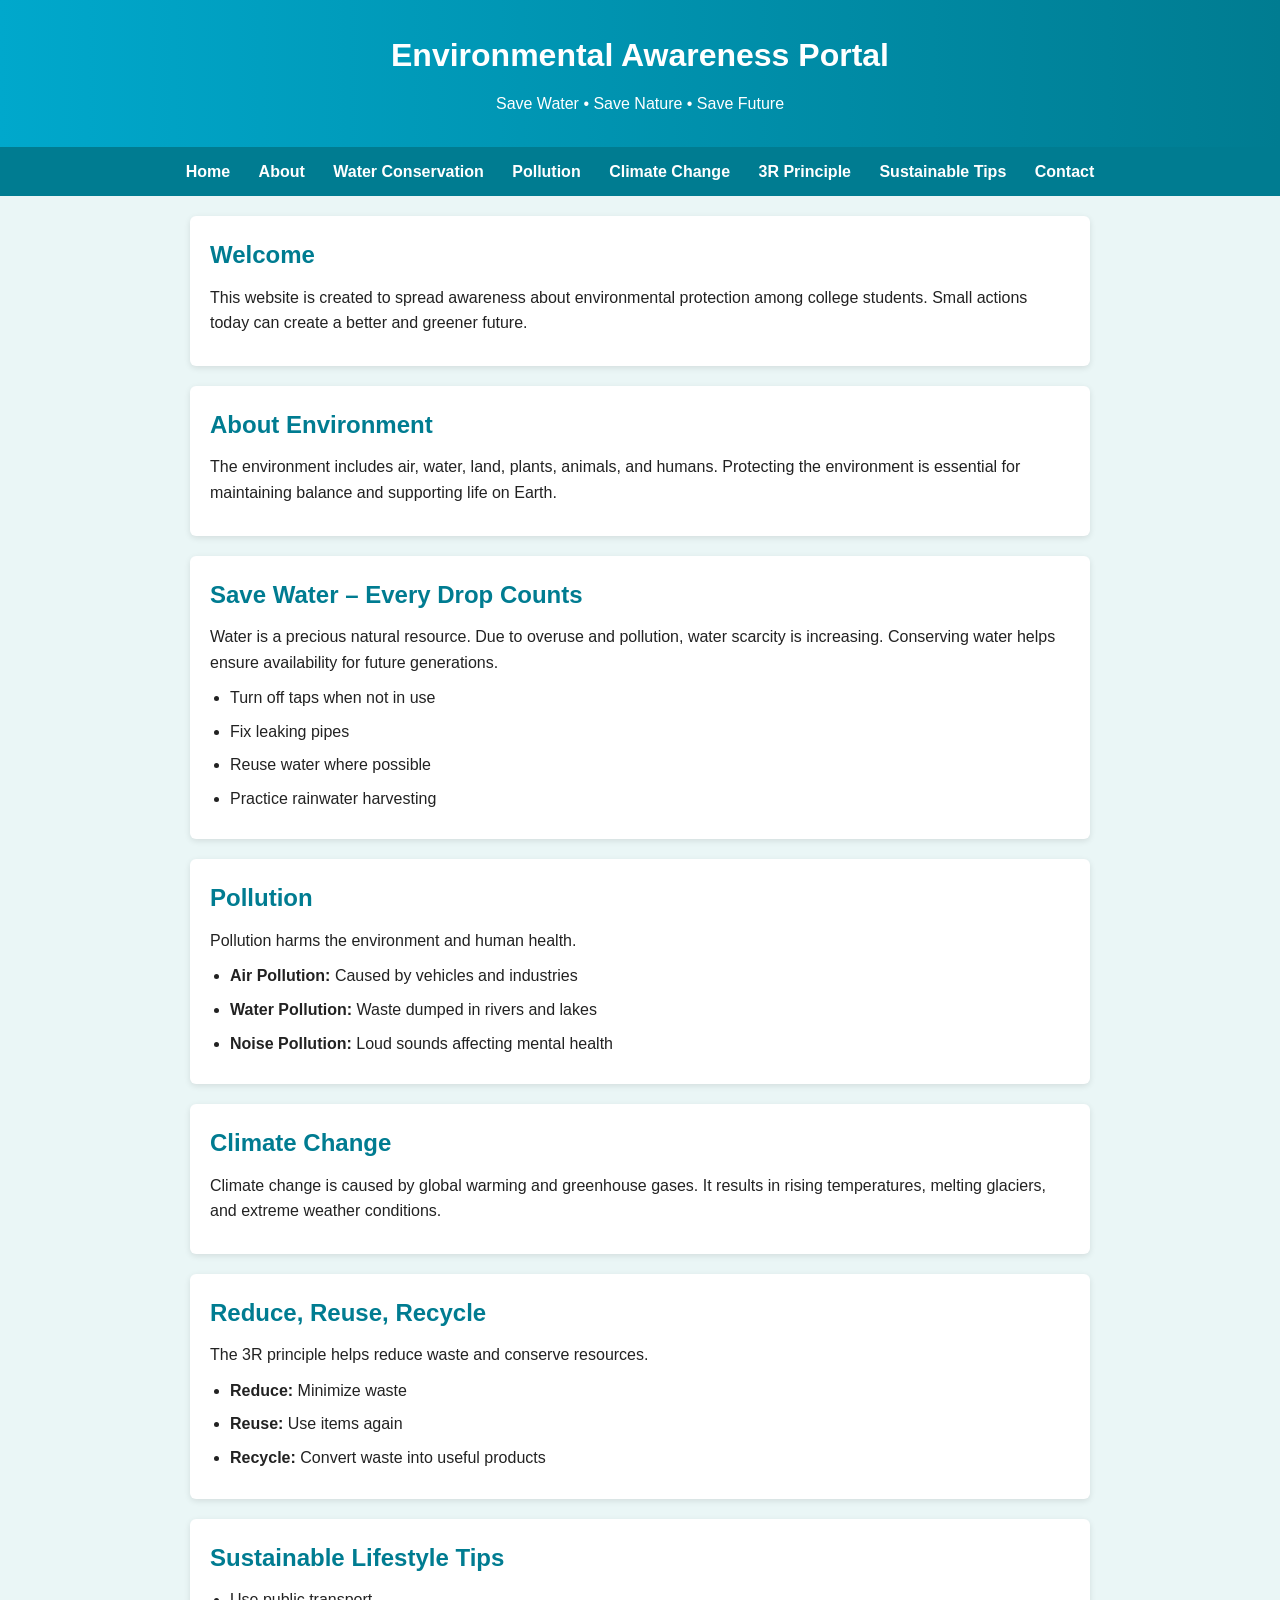
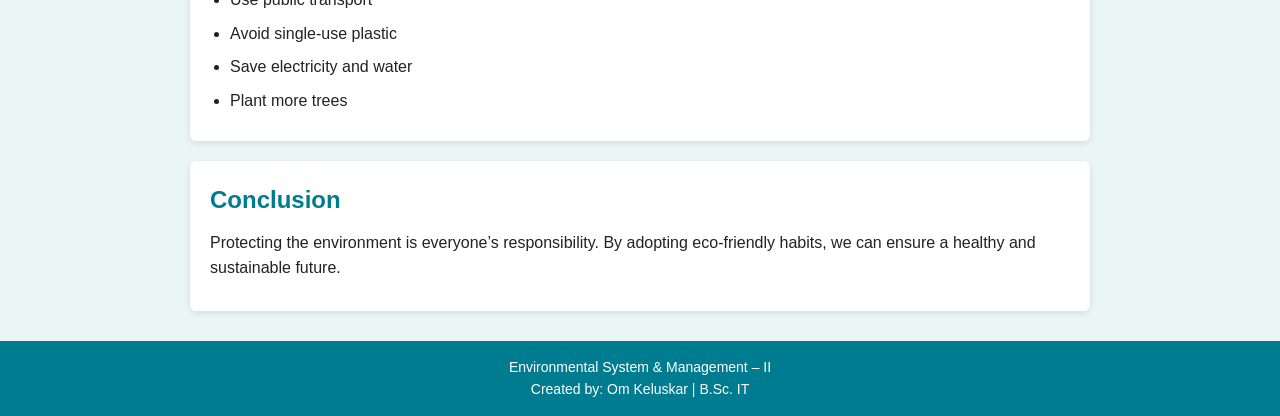
<file: index.html>
<!DOCTYPE html>
<html lang="en">
<head>
    <meta charset="UTF-8">
    <title>Environmental Awareness Portal</title>
    <link rel="stylesheet" href="style.css">
</head>
<body>

<header>
    <h1>Environmental Awareness Portal</h1>
    <p>Save Water • Save Nature • Save Future</p>
</header>

<nav>
    <a href="#home">Home</a>
    <a href="#about">About</a>
    <a href="#water">Water Conservation</a>
    <a href="#pollution">Pollution</a>
    <a href="#climate">Climate Change</a>
    <a href="#recycle">3R Principle</a>
    <a href="#tips">Sustainable Tips</a>
    <a href="#contact">Contact</a>
</nav>

<section id="home">
    <h2>Welcome</h2>
    <p>This website is created to spread awareness about environmental protection among college students. Small actions today can create a better and greener future.</p>
</section>

<section id="about">
    <h2>About Environment</h2>
    <p>The environment includes air, water, land, plants, animals, and humans. Protecting the environment is essential for maintaining balance and supporting life on Earth.</p>
</section>

<section id="water">
    <h2>Save Water – Every Drop Counts</h2>
    <p>Water is a precious natural resource. Due to overuse and pollution, water scarcity is increasing. Conserving water helps ensure availability for future generations.</p>
    <ul>
        <li>Turn off taps when not in use</li>
        <li>Fix leaking pipes</li>
        <li>Reuse water where possible</li>
        <li>Practice rainwater harvesting</li>
    </ul>
</section>

<section id="pollution">
    <h2>Pollution</h2>
    <p>Pollution harms the environment and human health.</p>
    <ul>
        <li><b>Air Pollution:</b> Caused by vehicles and industries</li>
        <li><b>Water Pollution:</b> Waste dumped in rivers and lakes</li>
        <li><b>Noise Pollution:</b> Loud sounds affecting mental health</li>
    </ul>
</section>

<section id="climate">
    <h2>Climate Change</h2>
    <p>Climate change is caused by global warming and greenhouse gases. It results in rising temperatures, melting glaciers, and extreme weather conditions.</p>
</section>

<section id="recycle">
    <h2>Reduce, Reuse, Recycle</h2>
    <p>The 3R principle helps reduce waste and conserve resources.</p>
    <ul>
        <li><b>Reduce:</b> Minimize waste</li>
        <li><b>Reuse:</b> Use items again</li>
        <li><b>Recycle:</b> Convert waste into useful products</li>
    </ul>
</section>

<section id="tips">
    <h2>Sustainable Lifestyle Tips</h2>
    <ul>
        <li>Use public transport</li>
        <li>Avoid single-use plastic</li>
        <li>Save electricity and water</li>
        <li>Plant more trees</li>
    </ul>
</section>

<section id="contact">
    <h2>Conclusion</h2>
    <p>Protecting the environment is everyone’s responsibility. By adopting eco-friendly habits, we can ensure a healthy and sustainable future.</p>
</section>

<footer>
    <p>Environmental System & Management – II</p>
    <p>Created by: Om Keluskar | B.Sc. IT</p>
</footer>

</body>
</html>
</file>
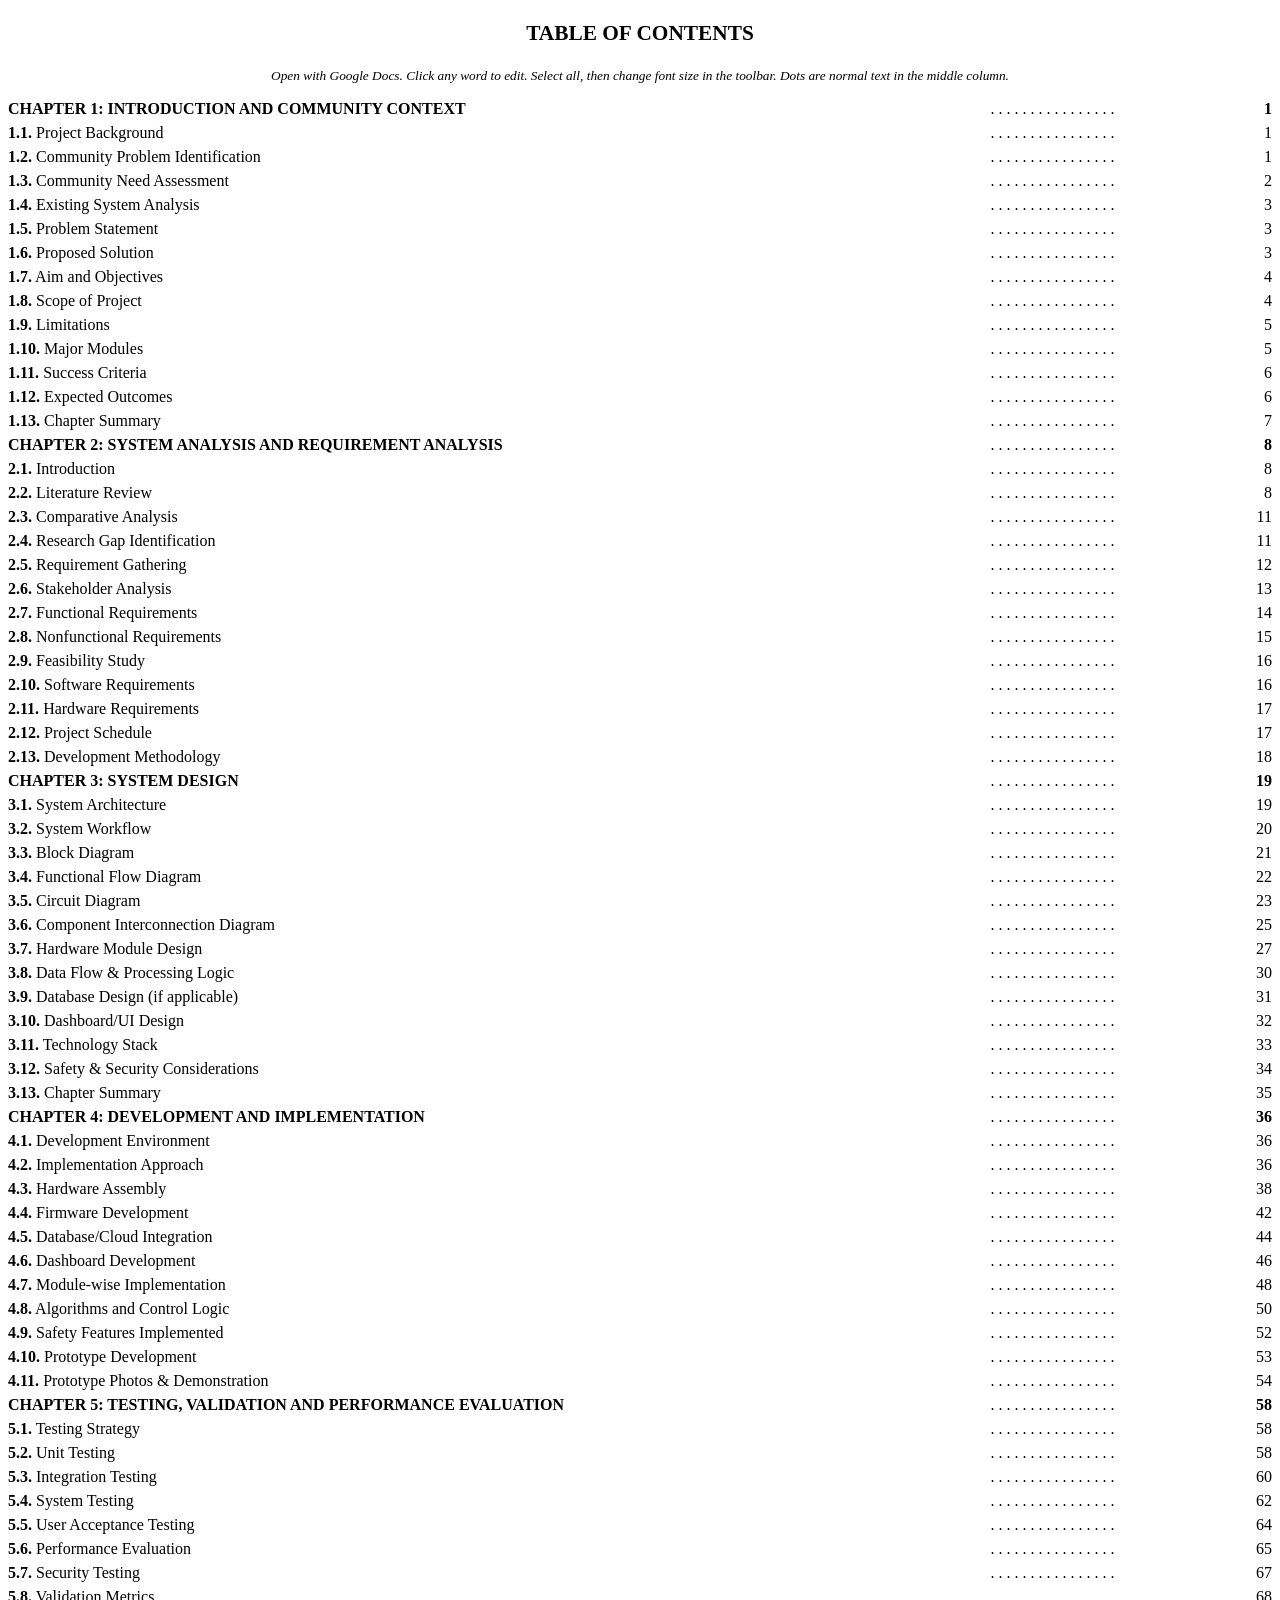
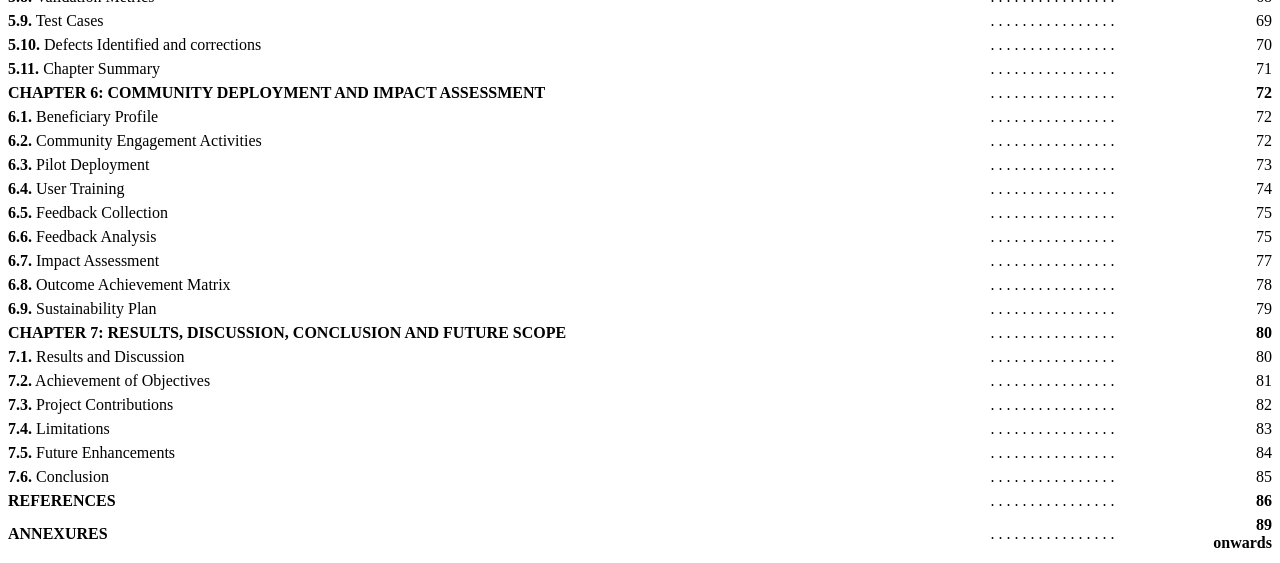
<file: cep-iot-bus-stop/chapters/Table_of_Contents.html>
<!DOCTYPE html>
<html lang="en"><head><meta charset="utf-8"/>
<title>TABLE OF CONTENTS</title></head><body>
<p style="text-align:center;font-family:'Times New Roman',Times,serif;font-size:16pt;font-weight:bold;">TABLE OF CONTENTS</p>
<p style="text-align:center;font-family:'Times New Roman',Times,serif;font-size:10pt;font-style:italic;">Open with Google Docs. Click any word to edit. Select all, then change font size in the toolbar. Dots are normal text in the middle column.</p>
<table style="width:100%;border-collapse:collapse;font-family:'Times New Roman',Times,serif;font-size:12pt;">
<tr><td style="font-weight:bold;padding:3px 6px 3px 0;">CHAPTER 1: INTRODUCTION AND COMMUNITY CONTEXT</td><td style="padding:3px;">. . . . . . . . . . . . . . . . </td><td style="text-align:right;font-weight:bold;padding:3px 0;width:48px;">1</td></tr>
<tr><td style="padding-left:18px;font-weight:normal;padding:3px 6px 3px 0;"><b>1.1.</b> Project Background</td><td style="padding:3px;">. . . . . . . . . . . . . . . . </td><td style="text-align:right;font-weight:normal;padding:3px 0;width:48px;">1</td></tr>
<tr><td style="padding-left:18px;font-weight:normal;padding:3px 6px 3px 0;"><b>1.2.</b> Community Problem Identification</td><td style="padding:3px;">. . . . . . . . . . . . . . . . </td><td style="text-align:right;font-weight:normal;padding:3px 0;width:48px;">1</td></tr>
<tr><td style="padding-left:18px;font-weight:normal;padding:3px 6px 3px 0;"><b>1.3.</b> Community Need Assessment</td><td style="padding:3px;">. . . . . . . . . . . . . . . . </td><td style="text-align:right;font-weight:normal;padding:3px 0;width:48px;">2</td></tr>
<tr><td style="padding-left:18px;font-weight:normal;padding:3px 6px 3px 0;"><b>1.4.</b> Existing System Analysis</td><td style="padding:3px;">. . . . . . . . . . . . . . . . </td><td style="text-align:right;font-weight:normal;padding:3px 0;width:48px;">3</td></tr>
<tr><td style="padding-left:18px;font-weight:normal;padding:3px 6px 3px 0;"><b>1.5.</b> Problem Statement</td><td style="padding:3px;">. . . . . . . . . . . . . . . . </td><td style="text-align:right;font-weight:normal;padding:3px 0;width:48px;">3</td></tr>
<tr><td style="padding-left:18px;font-weight:normal;padding:3px 6px 3px 0;"><b>1.6.</b> Proposed Solution</td><td style="padding:3px;">. . . . . . . . . . . . . . . . </td><td style="text-align:right;font-weight:normal;padding:3px 0;width:48px;">3</td></tr>
<tr><td style="padding-left:18px;font-weight:normal;padding:3px 6px 3px 0;"><b>1.7.</b> Aim and Objectives</td><td style="padding:3px;">. . . . . . . . . . . . . . . . </td><td style="text-align:right;font-weight:normal;padding:3px 0;width:48px;">4</td></tr>
<tr><td style="padding-left:18px;font-weight:normal;padding:3px 6px 3px 0;"><b>1.8.</b> Scope of Project</td><td style="padding:3px;">. . . . . . . . . . . . . . . . </td><td style="text-align:right;font-weight:normal;padding:3px 0;width:48px;">4</td></tr>
<tr><td style="padding-left:18px;font-weight:normal;padding:3px 6px 3px 0;"><b>1.9.</b> Limitations</td><td style="padding:3px;">. . . . . . . . . . . . . . . . </td><td style="text-align:right;font-weight:normal;padding:3px 0;width:48px;">5</td></tr>
<tr><td style="padding-left:18px;font-weight:normal;padding:3px 6px 3px 0;"><b>1.10.</b> Major Modules</td><td style="padding:3px;">. . . . . . . . . . . . . . . . </td><td style="text-align:right;font-weight:normal;padding:3px 0;width:48px;">5</td></tr>
<tr><td style="padding-left:18px;font-weight:normal;padding:3px 6px 3px 0;"><b>1.11.</b> Success Criteria</td><td style="padding:3px;">. . . . . . . . . . . . . . . . </td><td style="text-align:right;font-weight:normal;padding:3px 0;width:48px;">6</td></tr>
<tr><td style="padding-left:18px;font-weight:normal;padding:3px 6px 3px 0;"><b>1.12.</b> Expected Outcomes</td><td style="padding:3px;">. . . . . . . . . . . . . . . . </td><td style="text-align:right;font-weight:normal;padding:3px 0;width:48px;">6</td></tr>
<tr><td style="padding-left:18px;font-weight:normal;padding:3px 6px 3px 0;"><b>1.13.</b> Chapter Summary</td><td style="padding:3px;">. . . . . . . . . . . . . . . . </td><td style="text-align:right;font-weight:normal;padding:3px 0;width:48px;">7</td></tr>
<tr><td style="font-weight:bold;padding:3px 6px 3px 0;">CHAPTER 2: SYSTEM ANALYSIS AND REQUIREMENT ANALYSIS</td><td style="padding:3px;">. . . . . . . . . . . . . . . . </td><td style="text-align:right;font-weight:bold;padding:3px 0;width:48px;">8</td></tr>
<tr><td style="padding-left:18px;font-weight:normal;padding:3px 6px 3px 0;"><b>2.1.</b> Introduction</td><td style="padding:3px;">. . . . . . . . . . . . . . . . </td><td style="text-align:right;font-weight:normal;padding:3px 0;width:48px;">8</td></tr>
<tr><td style="padding-left:18px;font-weight:normal;padding:3px 6px 3px 0;"><b>2.2.</b> Literature Review</td><td style="padding:3px;">. . . . . . . . . . . . . . . . </td><td style="text-align:right;font-weight:normal;padding:3px 0;width:48px;">8</td></tr>
<tr><td style="padding-left:18px;font-weight:normal;padding:3px 6px 3px 0;"><b>2.3.</b> Comparative Analysis</td><td style="padding:3px;">. . . . . . . . . . . . . . . . </td><td style="text-align:right;font-weight:normal;padding:3px 0;width:48px;">11</td></tr>
<tr><td style="padding-left:18px;font-weight:normal;padding:3px 6px 3px 0;"><b>2.4.</b> Research Gap Identification</td><td style="padding:3px;">. . . . . . . . . . . . . . . . </td><td style="text-align:right;font-weight:normal;padding:3px 0;width:48px;">11</td></tr>
<tr><td style="padding-left:18px;font-weight:normal;padding:3px 6px 3px 0;"><b>2.5.</b> Requirement Gathering</td><td style="padding:3px;">. . . . . . . . . . . . . . . . </td><td style="text-align:right;font-weight:normal;padding:3px 0;width:48px;">12</td></tr>
<tr><td style="padding-left:18px;font-weight:normal;padding:3px 6px 3px 0;"><b>2.6.</b> Stakeholder Analysis</td><td style="padding:3px;">. . . . . . . . . . . . . . . . </td><td style="text-align:right;font-weight:normal;padding:3px 0;width:48px;">13</td></tr>
<tr><td style="padding-left:18px;font-weight:normal;padding:3px 6px 3px 0;"><b>2.7.</b> Functional Requirements</td><td style="padding:3px;">. . . . . . . . . . . . . . . . </td><td style="text-align:right;font-weight:normal;padding:3px 0;width:48px;">14</td></tr>
<tr><td style="padding-left:18px;font-weight:normal;padding:3px 6px 3px 0;"><b>2.8.</b> Nonfunctional Requirements</td><td style="padding:3px;">. . . . . . . . . . . . . . . . </td><td style="text-align:right;font-weight:normal;padding:3px 0;width:48px;">15</td></tr>
<tr><td style="padding-left:18px;font-weight:normal;padding:3px 6px 3px 0;"><b>2.9.</b> Feasibility Study</td><td style="padding:3px;">. . . . . . . . . . . . . . . . </td><td style="text-align:right;font-weight:normal;padding:3px 0;width:48px;">16</td></tr>
<tr><td style="padding-left:18px;font-weight:normal;padding:3px 6px 3px 0;"><b>2.10.</b> Software Requirements</td><td style="padding:3px;">. . . . . . . . . . . . . . . . </td><td style="text-align:right;font-weight:normal;padding:3px 0;width:48px;">16</td></tr>
<tr><td style="padding-left:18px;font-weight:normal;padding:3px 6px 3px 0;"><b>2.11.</b> Hardware Requirements</td><td style="padding:3px;">. . . . . . . . . . . . . . . . </td><td style="text-align:right;font-weight:normal;padding:3px 0;width:48px;">17</td></tr>
<tr><td style="padding-left:18px;font-weight:normal;padding:3px 6px 3px 0;"><b>2.12.</b> Project Schedule</td><td style="padding:3px;">. . . . . . . . . . . . . . . . </td><td style="text-align:right;font-weight:normal;padding:3px 0;width:48px;">17</td></tr>
<tr><td style="padding-left:18px;font-weight:normal;padding:3px 6px 3px 0;"><b>2.13.</b> Development Methodology</td><td style="padding:3px;">. . . . . . . . . . . . . . . . </td><td style="text-align:right;font-weight:normal;padding:3px 0;width:48px;">18</td></tr>
<tr><td style="font-weight:bold;padding:3px 6px 3px 0;">CHAPTER 3: SYSTEM DESIGN</td><td style="padding:3px;">. . . . . . . . . . . . . . . . </td><td style="text-align:right;font-weight:bold;padding:3px 0;width:48px;">19</td></tr>
<tr><td style="padding-left:18px;font-weight:normal;padding:3px 6px 3px 0;"><b>3.1.</b> System Architecture</td><td style="padding:3px;">. . . . . . . . . . . . . . . . </td><td style="text-align:right;font-weight:normal;padding:3px 0;width:48px;">19</td></tr>
<tr><td style="padding-left:18px;font-weight:normal;padding:3px 6px 3px 0;"><b>3.2.</b> System Workflow</td><td style="padding:3px;">. . . . . . . . . . . . . . . . </td><td style="text-align:right;font-weight:normal;padding:3px 0;width:48px;">20</td></tr>
<tr><td style="padding-left:18px;font-weight:normal;padding:3px 6px 3px 0;"><b>3.3.</b> Block Diagram</td><td style="padding:3px;">. . . . . . . . . . . . . . . . </td><td style="text-align:right;font-weight:normal;padding:3px 0;width:48px;">21</td></tr>
<tr><td style="padding-left:18px;font-weight:normal;padding:3px 6px 3px 0;"><b>3.4.</b> Functional Flow Diagram</td><td style="padding:3px;">. . . . . . . . . . . . . . . . </td><td style="text-align:right;font-weight:normal;padding:3px 0;width:48px;">22</td></tr>
<tr><td style="padding-left:18px;font-weight:normal;padding:3px 6px 3px 0;"><b>3.5.</b> Circuit Diagram</td><td style="padding:3px;">. . . . . . . . . . . . . . . . </td><td style="text-align:right;font-weight:normal;padding:3px 0;width:48px;">23</td></tr>
<tr><td style="padding-left:18px;font-weight:normal;padding:3px 6px 3px 0;"><b>3.6.</b> Component Interconnection Diagram</td><td style="padding:3px;">. . . . . . . . . . . . . . . . </td><td style="text-align:right;font-weight:normal;padding:3px 0;width:48px;">25</td></tr>
<tr><td style="padding-left:18px;font-weight:normal;padding:3px 6px 3px 0;"><b>3.7.</b> Hardware Module Design</td><td style="padding:3px;">. . . . . . . . . . . . . . . . </td><td style="text-align:right;font-weight:normal;padding:3px 0;width:48px;">27</td></tr>
<tr><td style="padding-left:18px;font-weight:normal;padding:3px 6px 3px 0;"><b>3.8.</b> Data Flow &amp; Processing Logic</td><td style="padding:3px;">. . . . . . . . . . . . . . . . </td><td style="text-align:right;font-weight:normal;padding:3px 0;width:48px;">30</td></tr>
<tr><td style="padding-left:18px;font-weight:normal;padding:3px 6px 3px 0;"><b>3.9.</b> Database Design (if applicable)</td><td style="padding:3px;">. . . . . . . . . . . . . . . . </td><td style="text-align:right;font-weight:normal;padding:3px 0;width:48px;">31</td></tr>
<tr><td style="padding-left:18px;font-weight:normal;padding:3px 6px 3px 0;"><b>3.10.</b> Dashboard/UI Design</td><td style="padding:3px;">. . . . . . . . . . . . . . . . </td><td style="text-align:right;font-weight:normal;padding:3px 0;width:48px;">32</td></tr>
<tr><td style="padding-left:18px;font-weight:normal;padding:3px 6px 3px 0;"><b>3.11.</b> Technology Stack</td><td style="padding:3px;">. . . . . . . . . . . . . . . . </td><td style="text-align:right;font-weight:normal;padding:3px 0;width:48px;">33</td></tr>
<tr><td style="padding-left:18px;font-weight:normal;padding:3px 6px 3px 0;"><b>3.12.</b> Safety &amp; Security Considerations</td><td style="padding:3px;">. . . . . . . . . . . . . . . . </td><td style="text-align:right;font-weight:normal;padding:3px 0;width:48px;">34</td></tr>
<tr><td style="padding-left:18px;font-weight:normal;padding:3px 6px 3px 0;"><b>3.13.</b> Chapter Summary</td><td style="padding:3px;">. . . . . . . . . . . . . . . . </td><td style="text-align:right;font-weight:normal;padding:3px 0;width:48px;">35</td></tr>
<tr><td style="font-weight:bold;padding:3px 6px 3px 0;">CHAPTER 4: DEVELOPMENT AND IMPLEMENTATION</td><td style="padding:3px;">. . . . . . . . . . . . . . . . </td><td style="text-align:right;font-weight:bold;padding:3px 0;width:48px;">36</td></tr>
<tr><td style="padding-left:18px;font-weight:normal;padding:3px 6px 3px 0;"><b>4.1.</b> Development Environment</td><td style="padding:3px;">. . . . . . . . . . . . . . . . </td><td style="text-align:right;font-weight:normal;padding:3px 0;width:48px;">36</td></tr>
<tr><td style="padding-left:18px;font-weight:normal;padding:3px 6px 3px 0;"><b>4.2.</b> Implementation Approach</td><td style="padding:3px;">. . . . . . . . . . . . . . . . </td><td style="text-align:right;font-weight:normal;padding:3px 0;width:48px;">36</td></tr>
<tr><td style="padding-left:18px;font-weight:normal;padding:3px 6px 3px 0;"><b>4.3.</b> Hardware Assembly</td><td style="padding:3px;">. . . . . . . . . . . . . . . . </td><td style="text-align:right;font-weight:normal;padding:3px 0;width:48px;">38</td></tr>
<tr><td style="padding-left:18px;font-weight:normal;padding:3px 6px 3px 0;"><b>4.4.</b> Firmware Development</td><td style="padding:3px;">. . . . . . . . . . . . . . . . </td><td style="text-align:right;font-weight:normal;padding:3px 0;width:48px;">42</td></tr>
<tr><td style="padding-left:18px;font-weight:normal;padding:3px 6px 3px 0;"><b>4.5.</b> Database/Cloud Integration</td><td style="padding:3px;">. . . . . . . . . . . . . . . . </td><td style="text-align:right;font-weight:normal;padding:3px 0;width:48px;">44</td></tr>
<tr><td style="padding-left:18px;font-weight:normal;padding:3px 6px 3px 0;"><b>4.6.</b> Dashboard Development</td><td style="padding:3px;">. . . . . . . . . . . . . . . . </td><td style="text-align:right;font-weight:normal;padding:3px 0;width:48px;">46</td></tr>
<tr><td style="padding-left:18px;font-weight:normal;padding:3px 6px 3px 0;"><b>4.7.</b> Module-wise Implementation</td><td style="padding:3px;">. . . . . . . . . . . . . . . . </td><td style="text-align:right;font-weight:normal;padding:3px 0;width:48px;">48</td></tr>
<tr><td style="padding-left:18px;font-weight:normal;padding:3px 6px 3px 0;"><b>4.8.</b> Algorithms and Control Logic</td><td style="padding:3px;">. . . . . . . . . . . . . . . . </td><td style="text-align:right;font-weight:normal;padding:3px 0;width:48px;">50</td></tr>
<tr><td style="padding-left:18px;font-weight:normal;padding:3px 6px 3px 0;"><b>4.9.</b> Safety Features Implemented</td><td style="padding:3px;">. . . . . . . . . . . . . . . . </td><td style="text-align:right;font-weight:normal;padding:3px 0;width:48px;">52</td></tr>
<tr><td style="padding-left:18px;font-weight:normal;padding:3px 6px 3px 0;"><b>4.10.</b> Prototype Development</td><td style="padding:3px;">. . . . . . . . . . . . . . . . </td><td style="text-align:right;font-weight:normal;padding:3px 0;width:48px;">53</td></tr>
<tr><td style="padding-left:18px;font-weight:normal;padding:3px 6px 3px 0;"><b>4.11.</b> Prototype Photos &amp; Demonstration</td><td style="padding:3px;">. . . . . . . . . . . . . . . . </td><td style="text-align:right;font-weight:normal;padding:3px 0;width:48px;">54</td></tr>
<tr><td style="font-weight:bold;padding:3px 6px 3px 0;">CHAPTER 5: TESTING, VALIDATION AND PERFORMANCE EVALUATION</td><td style="padding:3px;">. . . . . . . . . . . . . . . . </td><td style="text-align:right;font-weight:bold;padding:3px 0;width:48px;">58</td></tr>
<tr><td style="padding-left:18px;font-weight:normal;padding:3px 6px 3px 0;"><b>5.1.</b> Testing Strategy</td><td style="padding:3px;">. . . . . . . . . . . . . . . . </td><td style="text-align:right;font-weight:normal;padding:3px 0;width:48px;">58</td></tr>
<tr><td style="padding-left:18px;font-weight:normal;padding:3px 6px 3px 0;"><b>5.2.</b> Unit Testing</td><td style="padding:3px;">. . . . . . . . . . . . . . . . </td><td style="text-align:right;font-weight:normal;padding:3px 0;width:48px;">58</td></tr>
<tr><td style="padding-left:18px;font-weight:normal;padding:3px 6px 3px 0;"><b>5.3.</b> Integration Testing</td><td style="padding:3px;">. . . . . . . . . . . . . . . . </td><td style="text-align:right;font-weight:normal;padding:3px 0;width:48px;">60</td></tr>
<tr><td style="padding-left:18px;font-weight:normal;padding:3px 6px 3px 0;"><b>5.4.</b> System Testing</td><td style="padding:3px;">. . . . . . . . . . . . . . . . </td><td style="text-align:right;font-weight:normal;padding:3px 0;width:48px;">62</td></tr>
<tr><td style="padding-left:18px;font-weight:normal;padding:3px 6px 3px 0;"><b>5.5.</b> User Acceptance Testing</td><td style="padding:3px;">. . . . . . . . . . . . . . . . </td><td style="text-align:right;font-weight:normal;padding:3px 0;width:48px;">64</td></tr>
<tr><td style="padding-left:18px;font-weight:normal;padding:3px 6px 3px 0;"><b>5.6.</b> Performance Evaluation</td><td style="padding:3px;">. . . . . . . . . . . . . . . . </td><td style="text-align:right;font-weight:normal;padding:3px 0;width:48px;">65</td></tr>
<tr><td style="padding-left:18px;font-weight:normal;padding:3px 6px 3px 0;"><b>5.7.</b> Security Testing</td><td style="padding:3px;">. . . . . . . . . . . . . . . . </td><td style="text-align:right;font-weight:normal;padding:3px 0;width:48px;">67</td></tr>
<tr><td style="padding-left:18px;font-weight:normal;padding:3px 6px 3px 0;"><b>5.8.</b> Validation Metrics</td><td style="padding:3px;">. . . . . . . . . . . . . . . . </td><td style="text-align:right;font-weight:normal;padding:3px 0;width:48px;">68</td></tr>
<tr><td style="padding-left:18px;font-weight:normal;padding:3px 6px 3px 0;"><b>5.9.</b> Test Cases</td><td style="padding:3px;">. . . . . . . . . . . . . . . . </td><td style="text-align:right;font-weight:normal;padding:3px 0;width:48px;">69</td></tr>
<tr><td style="padding-left:18px;font-weight:normal;padding:3px 6px 3px 0;"><b>5.10.</b> Defects Identified and corrections</td><td style="padding:3px;">. . . . . . . . . . . . . . . . </td><td style="text-align:right;font-weight:normal;padding:3px 0;width:48px;">70</td></tr>
<tr><td style="padding-left:18px;font-weight:normal;padding:3px 6px 3px 0;"><b>5.11.</b> Chapter Summary</td><td style="padding:3px;">. . . . . . . . . . . . . . . . </td><td style="text-align:right;font-weight:normal;padding:3px 0;width:48px;">71</td></tr>
<tr><td style="font-weight:bold;padding:3px 6px 3px 0;">CHAPTER 6: COMMUNITY DEPLOYMENT AND IMPACT ASSESSMENT</td><td style="padding:3px;">. . . . . . . . . . . . . . . . </td><td style="text-align:right;font-weight:bold;padding:3px 0;width:48px;">72</td></tr>
<tr><td style="padding-left:18px;font-weight:normal;padding:3px 6px 3px 0;"><b>6.1.</b> Beneficiary Profile</td><td style="padding:3px;">. . . . . . . . . . . . . . . . </td><td style="text-align:right;font-weight:normal;padding:3px 0;width:48px;">72</td></tr>
<tr><td style="padding-left:18px;font-weight:normal;padding:3px 6px 3px 0;"><b>6.2.</b> Community Engagement Activities</td><td style="padding:3px;">. . . . . . . . . . . . . . . . </td><td style="text-align:right;font-weight:normal;padding:3px 0;width:48px;">72</td></tr>
<tr><td style="padding-left:18px;font-weight:normal;padding:3px 6px 3px 0;"><b>6.3.</b> Pilot Deployment</td><td style="padding:3px;">. . . . . . . . . . . . . . . . </td><td style="text-align:right;font-weight:normal;padding:3px 0;width:48px;">73</td></tr>
<tr><td style="padding-left:18px;font-weight:normal;padding:3px 6px 3px 0;"><b>6.4.</b> User Training</td><td style="padding:3px;">. . . . . . . . . . . . . . . . </td><td style="text-align:right;font-weight:normal;padding:3px 0;width:48px;">74</td></tr>
<tr><td style="padding-left:18px;font-weight:normal;padding:3px 6px 3px 0;"><b>6.5.</b> Feedback Collection</td><td style="padding:3px;">. . . . . . . . . . . . . . . . </td><td style="text-align:right;font-weight:normal;padding:3px 0;width:48px;">75</td></tr>
<tr><td style="padding-left:18px;font-weight:normal;padding:3px 6px 3px 0;"><b>6.6.</b> Feedback Analysis</td><td style="padding:3px;">. . . . . . . . . . . . . . . . </td><td style="text-align:right;font-weight:normal;padding:3px 0;width:48px;">75</td></tr>
<tr><td style="padding-left:18px;font-weight:normal;padding:3px 6px 3px 0;"><b>6.7.</b> Impact Assessment</td><td style="padding:3px;">. . . . . . . . . . . . . . . . </td><td style="text-align:right;font-weight:normal;padding:3px 0;width:48px;">77</td></tr>
<tr><td style="padding-left:18px;font-weight:normal;padding:3px 6px 3px 0;"><b>6.8.</b> Outcome Achievement Matrix</td><td style="padding:3px;">. . . . . . . . . . . . . . . . </td><td style="text-align:right;font-weight:normal;padding:3px 0;width:48px;">78</td></tr>
<tr><td style="padding-left:18px;font-weight:normal;padding:3px 6px 3px 0;"><b>6.9.</b> Sustainability Plan</td><td style="padding:3px;">. . . . . . . . . . . . . . . . </td><td style="text-align:right;font-weight:normal;padding:3px 0;width:48px;">79</td></tr>
<tr><td style="font-weight:bold;padding:3px 6px 3px 0;">CHAPTER 7: RESULTS, DISCUSSION, CONCLUSION AND FUTURE SCOPE</td><td style="padding:3px;">. . . . . . . . . . . . . . . . </td><td style="text-align:right;font-weight:bold;padding:3px 0;width:48px;">80</td></tr>
<tr><td style="padding-left:18px;font-weight:normal;padding:3px 6px 3px 0;"><b>7.1.</b> Results and Discussion</td><td style="padding:3px;">. . . . . . . . . . . . . . . . </td><td style="text-align:right;font-weight:normal;padding:3px 0;width:48px;">80</td></tr>
<tr><td style="padding-left:18px;font-weight:normal;padding:3px 6px 3px 0;"><b>7.2.</b> Achievement of Objectives</td><td style="padding:3px;">. . . . . . . . . . . . . . . . </td><td style="text-align:right;font-weight:normal;padding:3px 0;width:48px;">81</td></tr>
<tr><td style="padding-left:18px;font-weight:normal;padding:3px 6px 3px 0;"><b>7.3.</b> Project Contributions</td><td style="padding:3px;">. . . . . . . . . . . . . . . . </td><td style="text-align:right;font-weight:normal;padding:3px 0;width:48px;">82</td></tr>
<tr><td style="padding-left:18px;font-weight:normal;padding:3px 6px 3px 0;"><b>7.4.</b> Limitations</td><td style="padding:3px;">. . . . . . . . . . . . . . . . </td><td style="text-align:right;font-weight:normal;padding:3px 0;width:48px;">83</td></tr>
<tr><td style="padding-left:18px;font-weight:normal;padding:3px 6px 3px 0;"><b>7.5.</b> Future Enhancements</td><td style="padding:3px;">. . . . . . . . . . . . . . . . </td><td style="text-align:right;font-weight:normal;padding:3px 0;width:48px;">84</td></tr>
<tr><td style="padding-left:18px;font-weight:normal;padding:3px 6px 3px 0;"><b>7.6.</b> Conclusion</td><td style="padding:3px;">. . . . . . . . . . . . . . . . </td><td style="text-align:right;font-weight:normal;padding:3px 0;width:48px;">85</td></tr>
<tr><td style="font-weight:bold;padding:3px 6px 3px 0;">REFERENCES</td><td style="padding:3px;">. . . . . . . . . . . . . . . . </td><td style="text-align:right;font-weight:bold;padding:3px 0;width:48px;">86</td></tr>
<tr><td style="font-weight:bold;padding:3px 6px 3px 0;">ANNEXURES</td><td style="padding:3px;">. . . . . . . . . . . . . . . . </td><td style="text-align:right;font-weight:bold;padding:3px 0;width:48px;">89 onwards</td></tr>
</table></body></html>
</file>
<file: style.css>
/* Reset & base styling */
* {
    margin: 0;
    padding: 0;
    box-sizing: border-box;
}

/* Body */
body {
    font-family: Arial, Helvetica, sans-serif;
    background-color: #eaf6f6;
    color: #222;
    line-height: 1.6;
}

/* Header */
header {
    background: linear-gradient(90deg, #00a8cc, #007c91);
    color: white;
    text-align: center;
    padding: 30px 15px;
}

header h1 {
    margin-bottom: 10px;
}

header p {
    font-size: 16px;
}

/* Navigation */
nav {
    background-color: #007c91;
    padding: 12px;
    text-align: center;
}

nav a {
    color: white;
    margin: 0 12px;
    text-decoration: none;
    font-weight: bold;
    transition: 0.3s;
}

nav a:hover {
    color: #ffeaa7;
    text-decoration: underline;
}

/* Sections */
section {
    background-color: white;
    margin: 20px auto;
    padding: 20px;
    max-width: 900px;
    border-radius: 6px;
    box-shadow: 0 2px 6px rgba(0,0,0,0.1);
}

section h2 {
    color: #007c91;
    margin-bottom: 10px;
}

section p {
    margin-bottom: 10px;
}

/* Lists */
ul {
    margin-left: 20px;
}

ul li {
    margin: 8px 0;
}

/* Footer */
footer {
    background-color: #007c91;
    color: white;
    text-align: center;
    padding: 15px;
    margin-top: 30px;
    font-size: 14px;
}

/* Responsive design */
@media (max-width: 768px) {
    nav a {
        display: block;
        margin: 8px 0;
    }

    section {
        margin: 15px;
    }
}
</file>
